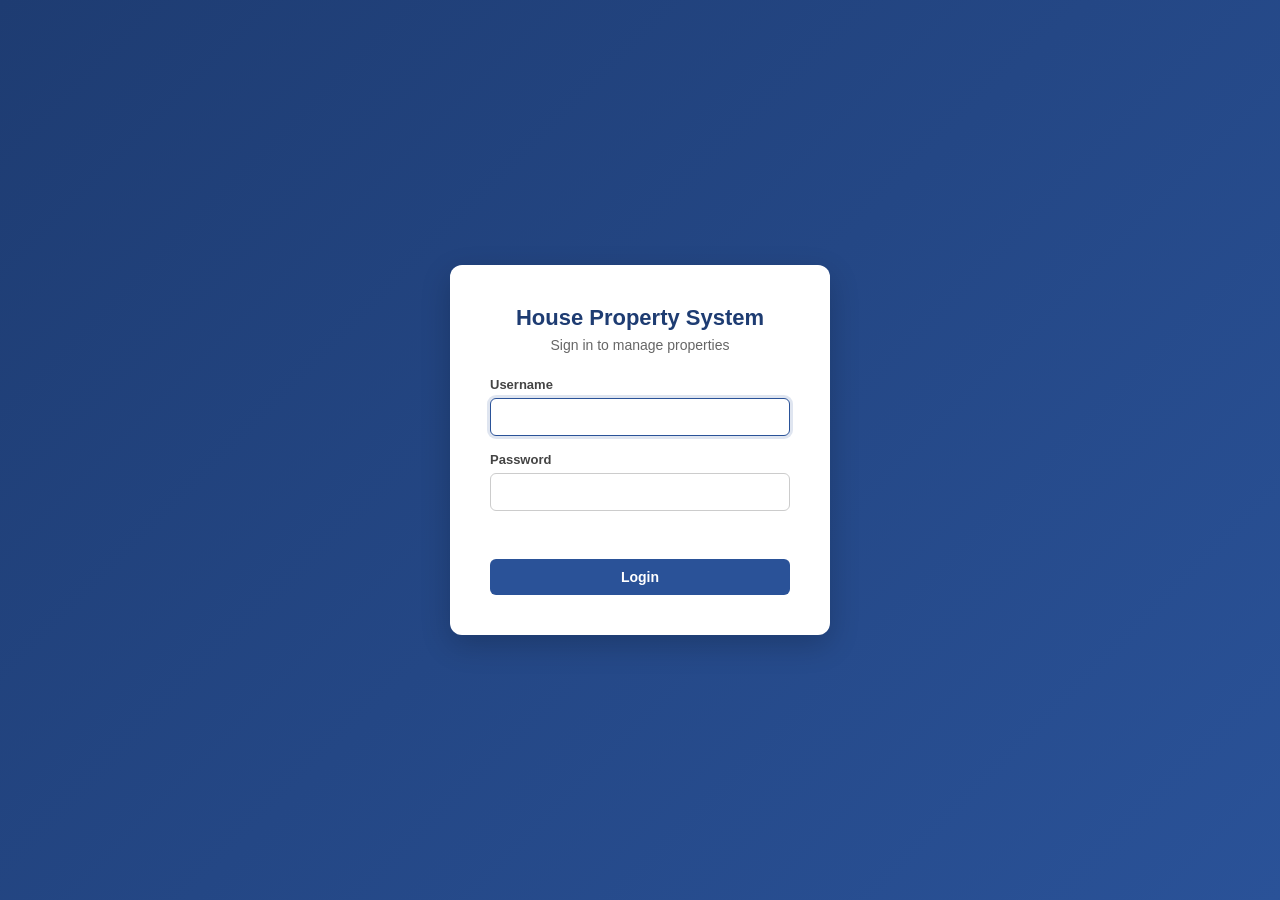
<file: house_property/index.html>
<!DOCTYPE html>
<html lang="en">
<head>
<meta charset="UTF-8">
<meta name="viewport" content="width=device-width, initial-scale=1.0">
<title>Login - House Property System</title>
<link rel="stylesheet" href="css/style.css">
</head>
<body class="login-page">
    <div class="login-card">
        <h1>House Property System</h1>
        <p class="subtitle">Sign in to manage properties</p>
        <form id="loginForm">
            <div class="form-group">
                <label for="username">Username</label>
                <input type="text" id="username" name="username" required autofocus>
            </div>
            <div class="form-group">
                <label for="password">Password</label>
                <input type="password" id="password" name="password" required>
            </div>
            <p id="errorMsg" class="error"></p>
            <button type="submit" class="btn btn-primary btn-block">Login</button>
        </form>
    </div>
    <script src="js/login.js"></script>
</body>
</html>
</file>
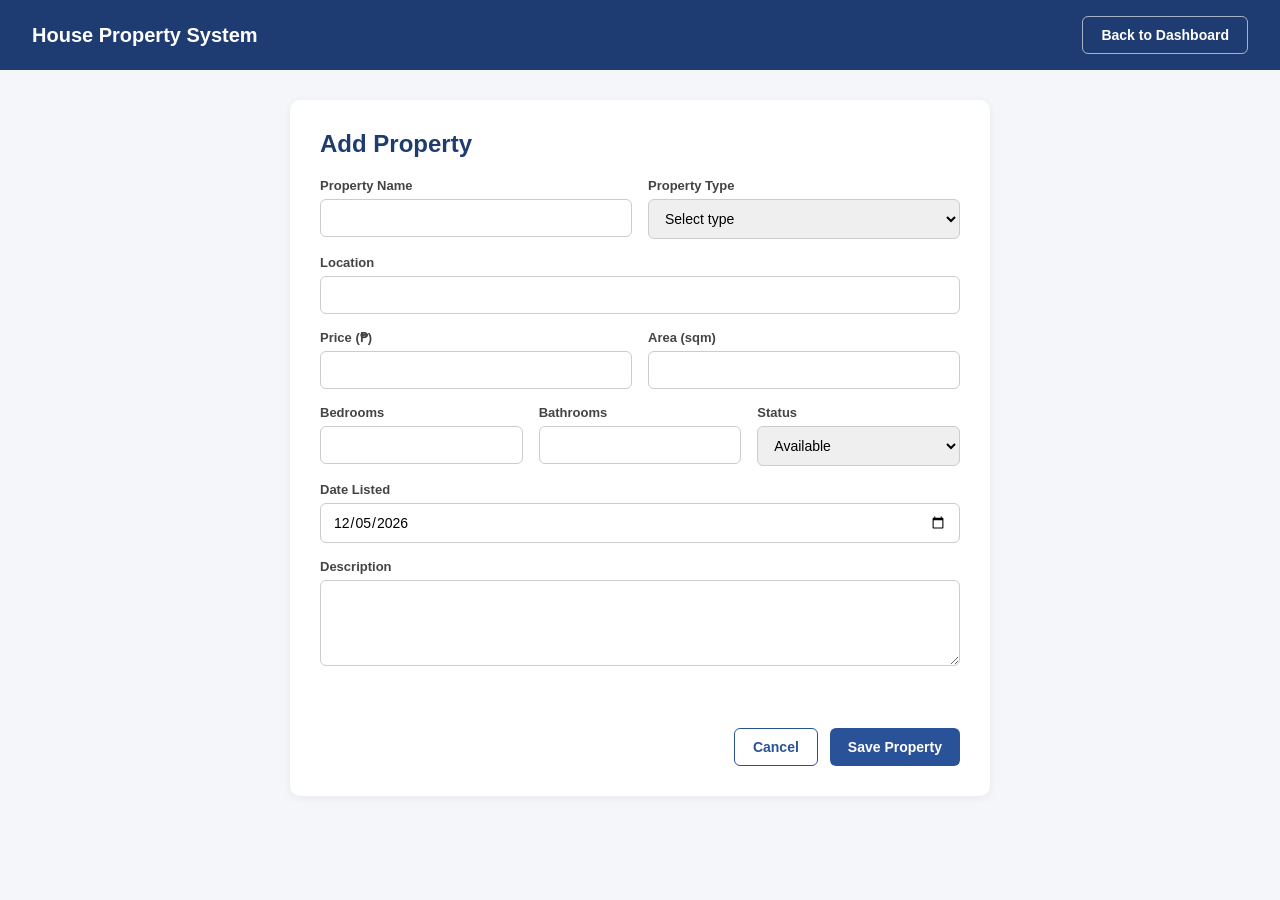
<file: house_property/add-property.html>
<!DOCTYPE html>
<html lang="en">
<head>
<meta charset="UTF-8">
<meta name="viewport" content="width=device-width, initial-scale=1.0">
<title>Add Property - House Property System</title>
<link rel="stylesheet" href="css/style.css">
</head>
<body>
    <header class="topbar">
        <h1>House Property System</h1>
        <a href="dashboard.html" class="btn btn-outline">Back to Dashboard</a>
    </header>

    <main class="container">
        <div class="form-card">
            <h2>Add Property</h2>
            <form id="propertyForm">
                <div class="form-row">
                    <div class="form-group">
                        <label for="property_name">Property Name</label>
                        <input type="text" id="property_name" required>
                    </div>
                    <div class="form-group">
                        <label for="property_type">Property Type</label>
                        <select id="property_type" required>
                            <option value="">Select type</option>
                            <option value="House">House</option>
                            <option value="Apartment">Apartment</option>
                            <option value="Condo">Condo</option>
                            <option value="Townhouse">Townhouse</option>
                            <option value="Lot">Lot</option>
                        </select>
                    </div>
                </div>

                <div class="form-group">
                    <label for="location">Location</label>
                    <input type="text" id="location" required>
                </div>

                <div class="form-row">
                    <div class="form-group">
                        <label for="price">Price (₱)</label>
                        <input type="number" id="price" min="0" step="0.01" required>
                    </div>
                    <div class="form-group">
                        <label for="area">Area (sqm)</label>
                        <input type="number" id="area" min="0" step="0.01" required>
                    </div>
                </div>

                <div class="form-row">
                    <div class="form-group">
                        <label for="bedrooms">Bedrooms</label>
                        <input type="number" id="bedrooms" min="0" required>
                    </div>
                    <div class="form-group">
                        <label for="bathrooms">Bathrooms</label>
                        <input type="number" id="bathrooms" min="0" required>
                    </div>
                    <div class="form-group">
                        <label for="status">Status</label>
                        <select id="status" required>
                            <option value="Available">Available</option>
                            <option value="Reserved">Reserved</option>
                            <option value="Sold">Sold</option>
                            <option value="Rented">Rented</option>
                        </select>
                    </div>
                </div>

                <div class="form-group">
                    <label for="date_listed">Date Listed</label>
                    <input type="date" id="date_listed" required>
                </div>

                <div class="form-group">
                    <label for="description">Description</label>
                    <textarea id="description" rows="4"></textarea>
                </div>

                <p id="errorMsg" class="error"></p>

                <div class="form-actions">
                    <a href="dashboard.html" class="btn btn-outline">Cancel</a>
                    <button type="submit" class="btn btn-primary">Save Property</button>
                </div>
            </form>
        </div>
    </main>

    <script src="js/add-property.js"></script>
</body>
</html>
</file>
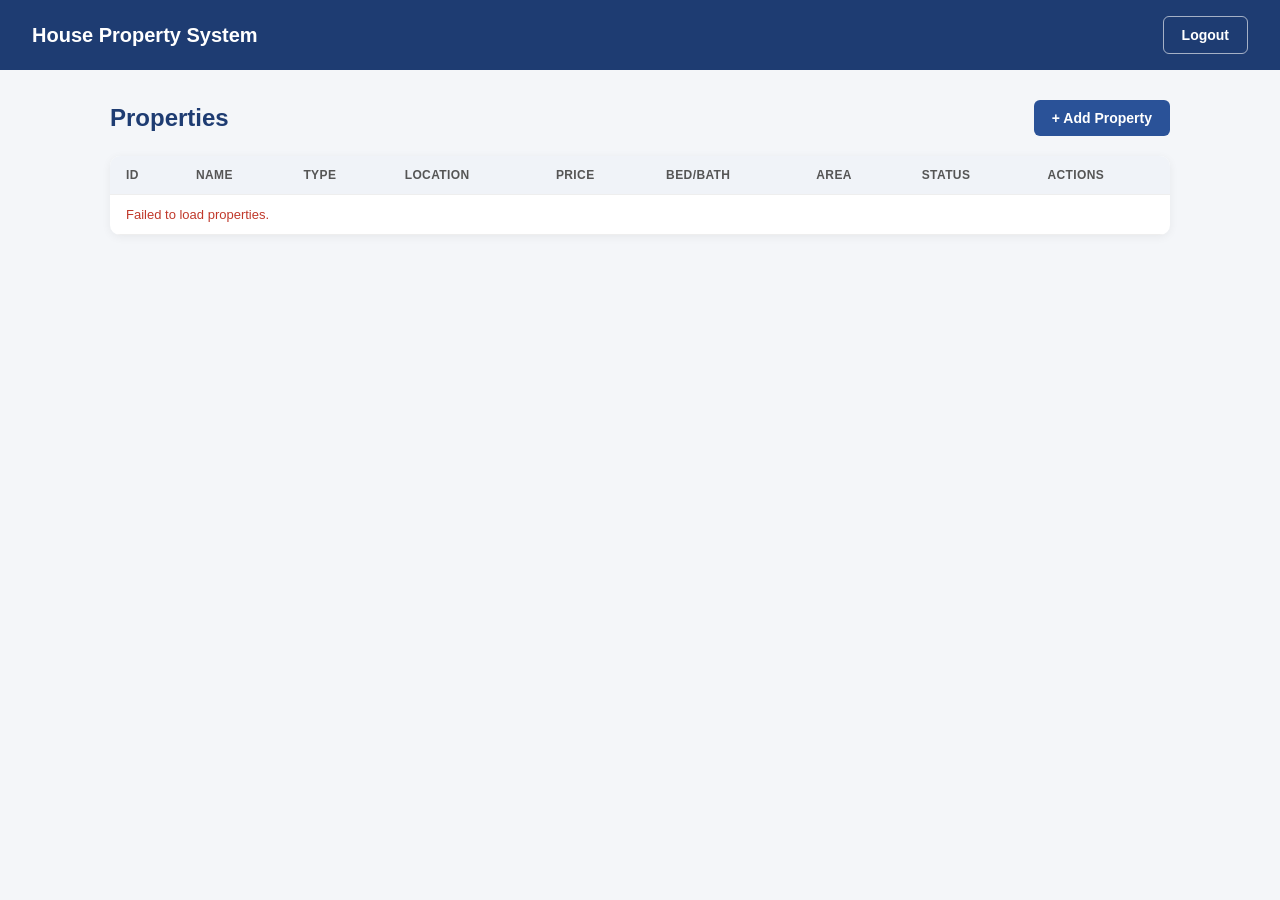
<file: house_property/dashboard.html>
<!DOCTYPE html>
<html lang="en">
<head>
<meta charset="UTF-8">
<meta name="viewport" content="width=device-width, initial-scale=1.0">
<title>Dashboard - House Property System</title>
<link rel="stylesheet" href="css/style.css">
</head>
<body>
    <header class="topbar">
        <h1>House Property System</h1>
        <button id="logoutBtn" class="btn btn-outline">Logout</button>
    </header>

    <main class="container">
        <div class="page-header">
            <h2>Properties</h2>
            <a href="add-property.html" class="btn btn-primary">+ Add Property</a>
        </div>

        <div class="table-wrapper">
            <table>
                <thead>
                    <tr>
                        <th>ID</th>
                        <th>Name</th>
                        <th>Type</th>
                        <th>Location</th>
                        <th>Price</th>
                        <th>Bed/Bath</th>
                        <th>Area</th>
                        <th>Status</th>
                        <th>Actions</th>
                    </tr>
                </thead>
                <tbody id="propertiesBody">
                    <tr><td colspan="9" class="loading">Loading properties...</td></tr>
                </tbody>
            </table>
        </div>
    </main>

    <script src="js/dashboard.js"></script>
</body>
</html>
</file>
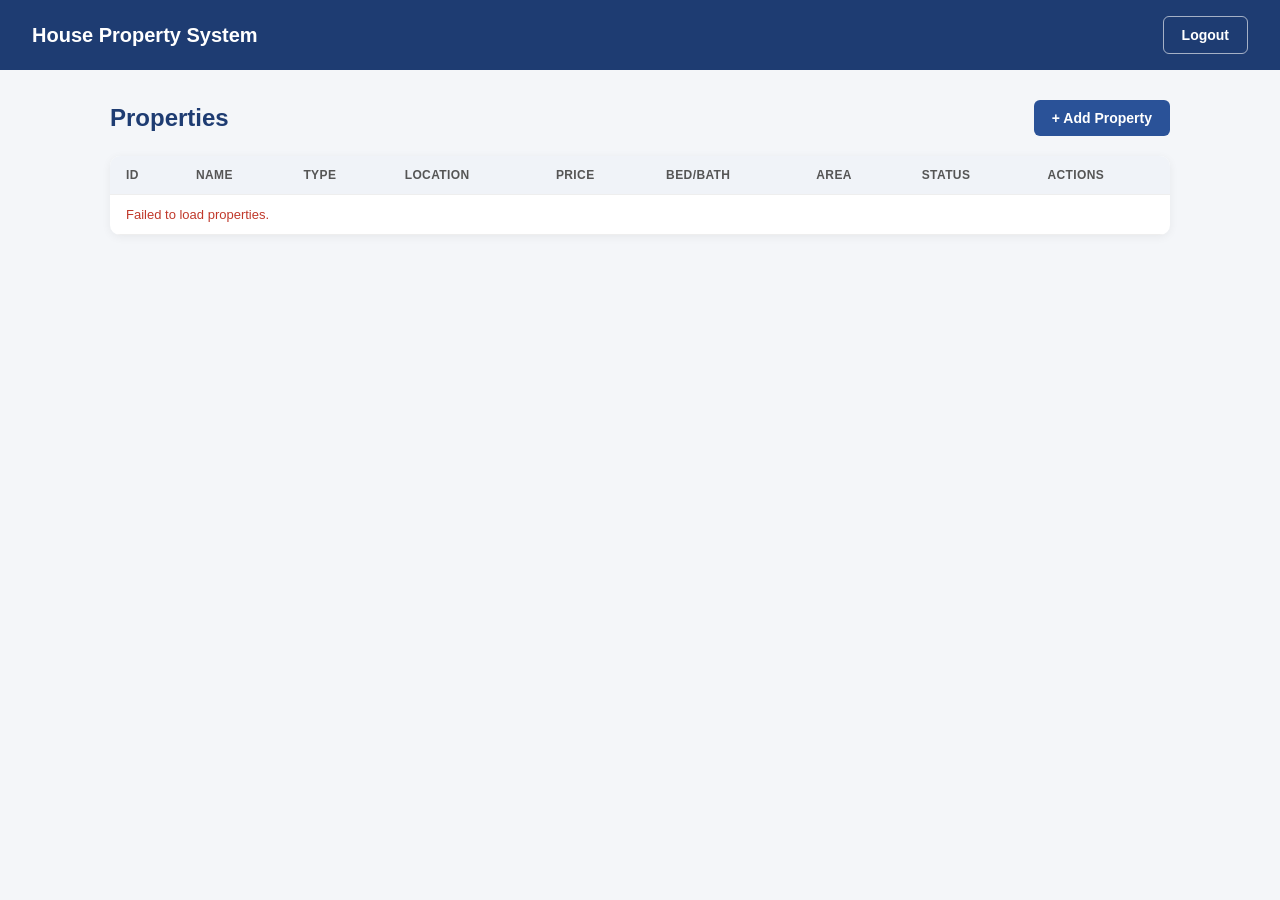
<file: house_property/edit-property.html>
<!DOCTYPE html>
<html lang="en">
<head>
<meta charset="UTF-8">
<meta name="viewport" content="width=device-width, initial-scale=1.0">
<title>Edit Property - House Property System</title>
<link rel="stylesheet" href="css/style.css">
</head>
<body>
    <header class="topbar">
        <h1>House Property System</h1>
        <a href="dashboard.html" class="btn btn-outline">Back to Dashboard</a>
    </header>

    <main class="container">
        <div class="form-card">
            <h2>Edit Property</h2>
            <form id="propertyForm">
                <input type="hidden" id="property_id">

                <div class="form-row">
                    <div class="form-group">
                        <label for="property_name">Property Name</label>
                        <input type="text" id="property_name" required>
                    </div>
                    <div class="form-group">
                        <label for="property_type">Property Type</label>
                        <select id="property_type" required>
                            <option value="">Select type</option>
                            <option value="House">House</option>
                            <option value="Apartment">Apartment</option>
                            <option value="Condo">Condo</option>
                            <option value="Townhouse">Townhouse</option>
                            <option value="Lot">Lot</option>
                        </select>
                    </div>
                </div>

                <div class="form-group">
                    <label for="location">Location</label>
                    <input type="text" id="location" required>
                </div>

                <div class="form-row">
                    <div class="form-group">
                        <label for="price">Price (₱)</label>
                        <input type="number" id="price" min="0" step="0.01" required>
                    </div>
                    <div class="form-group">
                        <label for="area">Area (sqm)</label>
                        <input type="number" id="area" min="0" step="0.01" required>
                    </div>
                </div>

                <div class="form-row">
                    <div class="form-group">
                        <label for="bedrooms">Bedrooms</label>
                        <input type="number" id="bedrooms" min="0" required>
                    </div>
                    <div class="form-group">
                        <label for="bathrooms">Bathrooms</label>
                        <input type="number" id="bathrooms" min="0" required>
                    </div>
                    <div class="form-group">
                        <label for="status">Status</label>
                        <select id="status" required>
                            <option value="Available">Available</option>
                            <option value="Reserved">Reserved</option>
                            <option value="Sold">Sold</option>
                            <option value="Rented">Rented</option>
                        </select>
                    </div>
                </div>

                <div class="form-group">
                    <label for="date_listed">Date Listed</label>
                    <input type="date" id="date_listed" required>
                </div>

                <div class="form-group">
                    <label for="description">Description</label>
                    <textarea id="description" rows="4"></textarea>
                </div>

                <p id="errorMsg" class="error"></p>

                <div class="form-actions">
                    <a href="dashboard.html" class="btn btn-outline">Cancel</a>
                    <button type="submit" class="btn btn-primary">Update Property</button>
                </div>
            </form>
        </div>
    </main>

    <script src="js/edit-property.js"></script>
</body>
</html>
</file>
<file: house_property/css/style.css>
* {
    box-sizing: border-box;
    margin: 0;
    padding: 0;
}

body {
    font-family: 'Segoe UI', Tahoma, Geneva, Verdana, sans-serif;
    background: #f4f6f9;
    color: #222;
}

a {
    text-decoration: none;
}

/* ---------- Login page ---------- */
.login-page {
    display: flex;
    align-items: center;
    justify-content: center;
    min-height: 100vh;
    background: linear-gradient(135deg, #1e3c72, #2a5298);
}

.login-card {
    background: #fff;
    padding: 40px;
    border-radius: 12px;
    box-shadow: 0 10px 30px rgba(0, 0, 0, 0.2);
    width: 100%;
    max-width: 380px;
}

.login-card h1 {
    font-size: 22px;
    color: #1e3c72;
    margin-bottom: 6px;
    text-align: center;
}

.subtitle {
    text-align: center;
    color: #666;
    font-size: 14px;
    margin-bottom: 24px;
}

/* ---------- Layout ---------- */
.topbar {
    display: flex;
    align-items: center;
    justify-content: space-between;
    background: #1e3c72;
    color: #fff;
    padding: 16px 32px;
}

.topbar h1 {
    font-size: 20px;
}

.container {
    max-width: 1100px;
    margin: 30px auto;
    padding: 0 20px;
}

.page-header {
    display: flex;
    align-items: center;
    justify-content: space-between;
    margin-bottom: 20px;
}

.page-header h2 {
    color: #1e3c72;
}

/* ---------- Forms ---------- */
.form-group {
    margin-bottom: 16px;
    flex: 1;
}

.form-row {
    display: flex;
    gap: 16px;
}

label {
    display: block;
    font-size: 13px;
    font-weight: 600;
    color: #444;
    margin-bottom: 6px;
}

input,
select,
textarea {
    width: 100%;
    padding: 10px 12px;
    border: 1px solid #ccc;
    border-radius: 6px;
    font-size: 14px;
    font-family: inherit;
}

input:focus,
select:focus,
textarea:focus {
    outline: none;
    border-color: #2a5298;
    box-shadow: 0 0 0 3px rgba(42, 82, 152, 0.15);
}

.form-card {
    background: #fff;
    padding: 30px;
    border-radius: 10px;
    box-shadow: 0 2px 10px rgba(0, 0, 0, 0.06);
    max-width: 700px;
    margin: 0 auto;
}

.form-card h2 {
    color: #1e3c72;
    margin-bottom: 20px;
}

.form-actions {
    display: flex;
    justify-content: flex-end;
    gap: 12px;
    margin-top: 24px;
}

/* ---------- Buttons ---------- */
.btn {
    display: inline-block;
    padding: 10px 18px;
    border-radius: 6px;
    border: none;
    font-size: 14px;
    font-weight: 600;
    cursor: pointer;
    transition: background 0.15s ease;
}

.btn-primary {
    background: #2a5298;
    color: #fff;
}

.btn-primary:hover {
    background: #1e3c72;
}

.btn-outline {
    background: transparent;
    border: 1px solid #fff;
    color: #fff;
}

.topbar .btn-outline {
    border-color: rgba(255, 255, 255, 0.6);
}

.form-actions .btn-outline,
.page-header .btn-outline {
    border-color: #2a5298;
    color: #2a5298;
}

.btn-outline:hover {
    background: rgba(255, 255, 255, 0.1);
}

.btn-block {
    width: 100%;
}

.btn-small {
    padding: 6px 12px;
    font-size: 12px;
}

.btn-edit {
    background: #edf2ff;
    color: #2a5298;
}

.btn-delete {
    background: #fdecea;
    color: #c0392b;
}

.btn-delete:hover {
    background: #f8d3cf;
}

/* ---------- Table ---------- */
.table-wrapper {
    background: #fff;
    border-radius: 10px;
    box-shadow: 0 2px 10px rgba(0, 0, 0, 0.06);
    overflow-x: auto;
}

table {
    width: 100%;
    border-collapse: collapse;
    min-width: 800px;
}

thead {
    background: #f0f3f8;
}

th, td {
    text-align: left;
    padding: 12px 16px;
    font-size: 14px;
    border-bottom: 1px solid #eee;
}

th {
    color: #555;
    font-size: 12px;
    text-transform: uppercase;
    letter-spacing: 0.4px;
}

tbody tr:hover {
    background: #f9fafc;
}

.actions {
    display: flex;
    gap: 8px;
}

.loading, .empty {
    text-align: center;
    color: #888;
    padding: 24px !important;
}

/* ---------- Status badges ---------- */
.status {
    display: inline-block;
    padding: 4px 10px;
    border-radius: 20px;
    font-size: 12px;
    font-weight: 600;
}

.status-available {
    background: #e5f8ed;
    color: #1e824c;
}

.status-reserved {
    background: #fff6e0;
    color: #b8860b;
}

.status-sold {
    background: #fdecea;
    color: #c0392b;
}

.status-rented {
    background: #edf2ff;
    color: #2a5298;
}

/* ---------- Messages ---------- */
.error {
    color: #c0392b;
    font-size: 13px;
    min-height: 18px;
    margin: 6px 0 14px;
}
</file>
